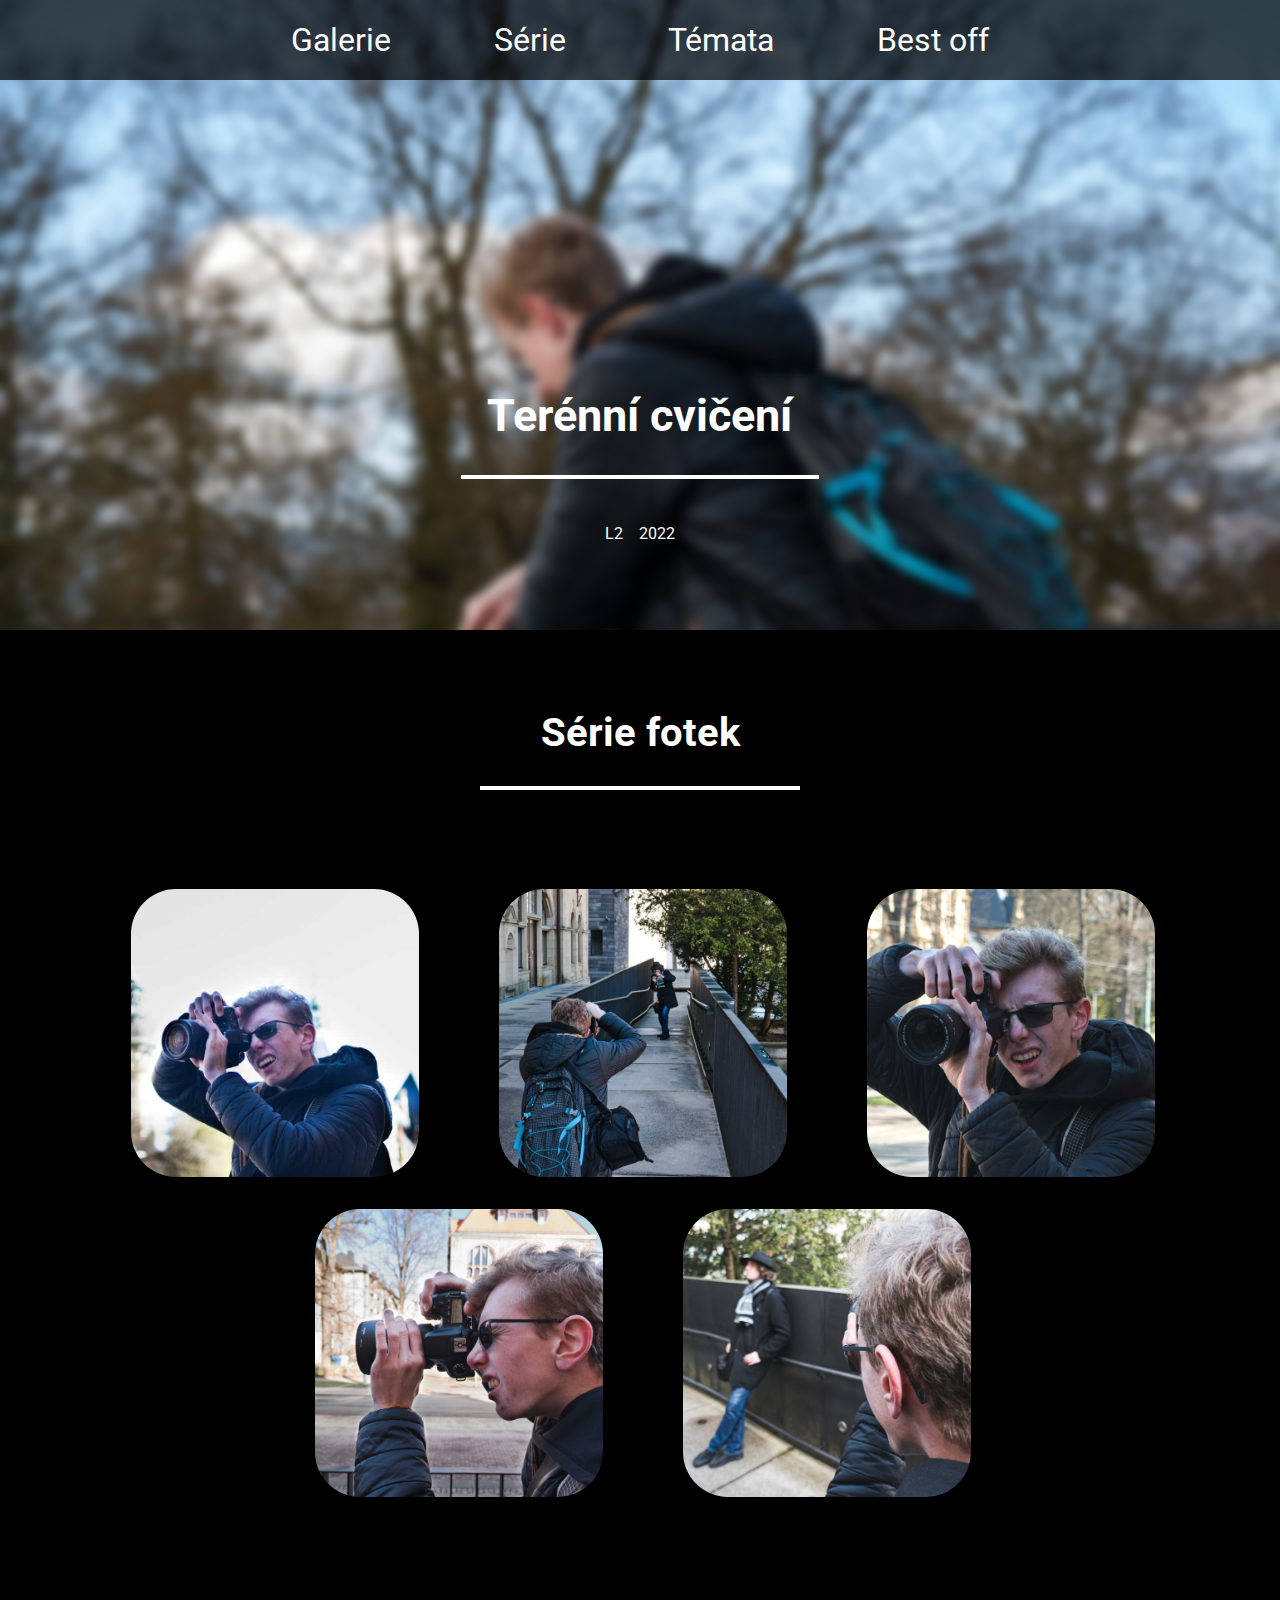
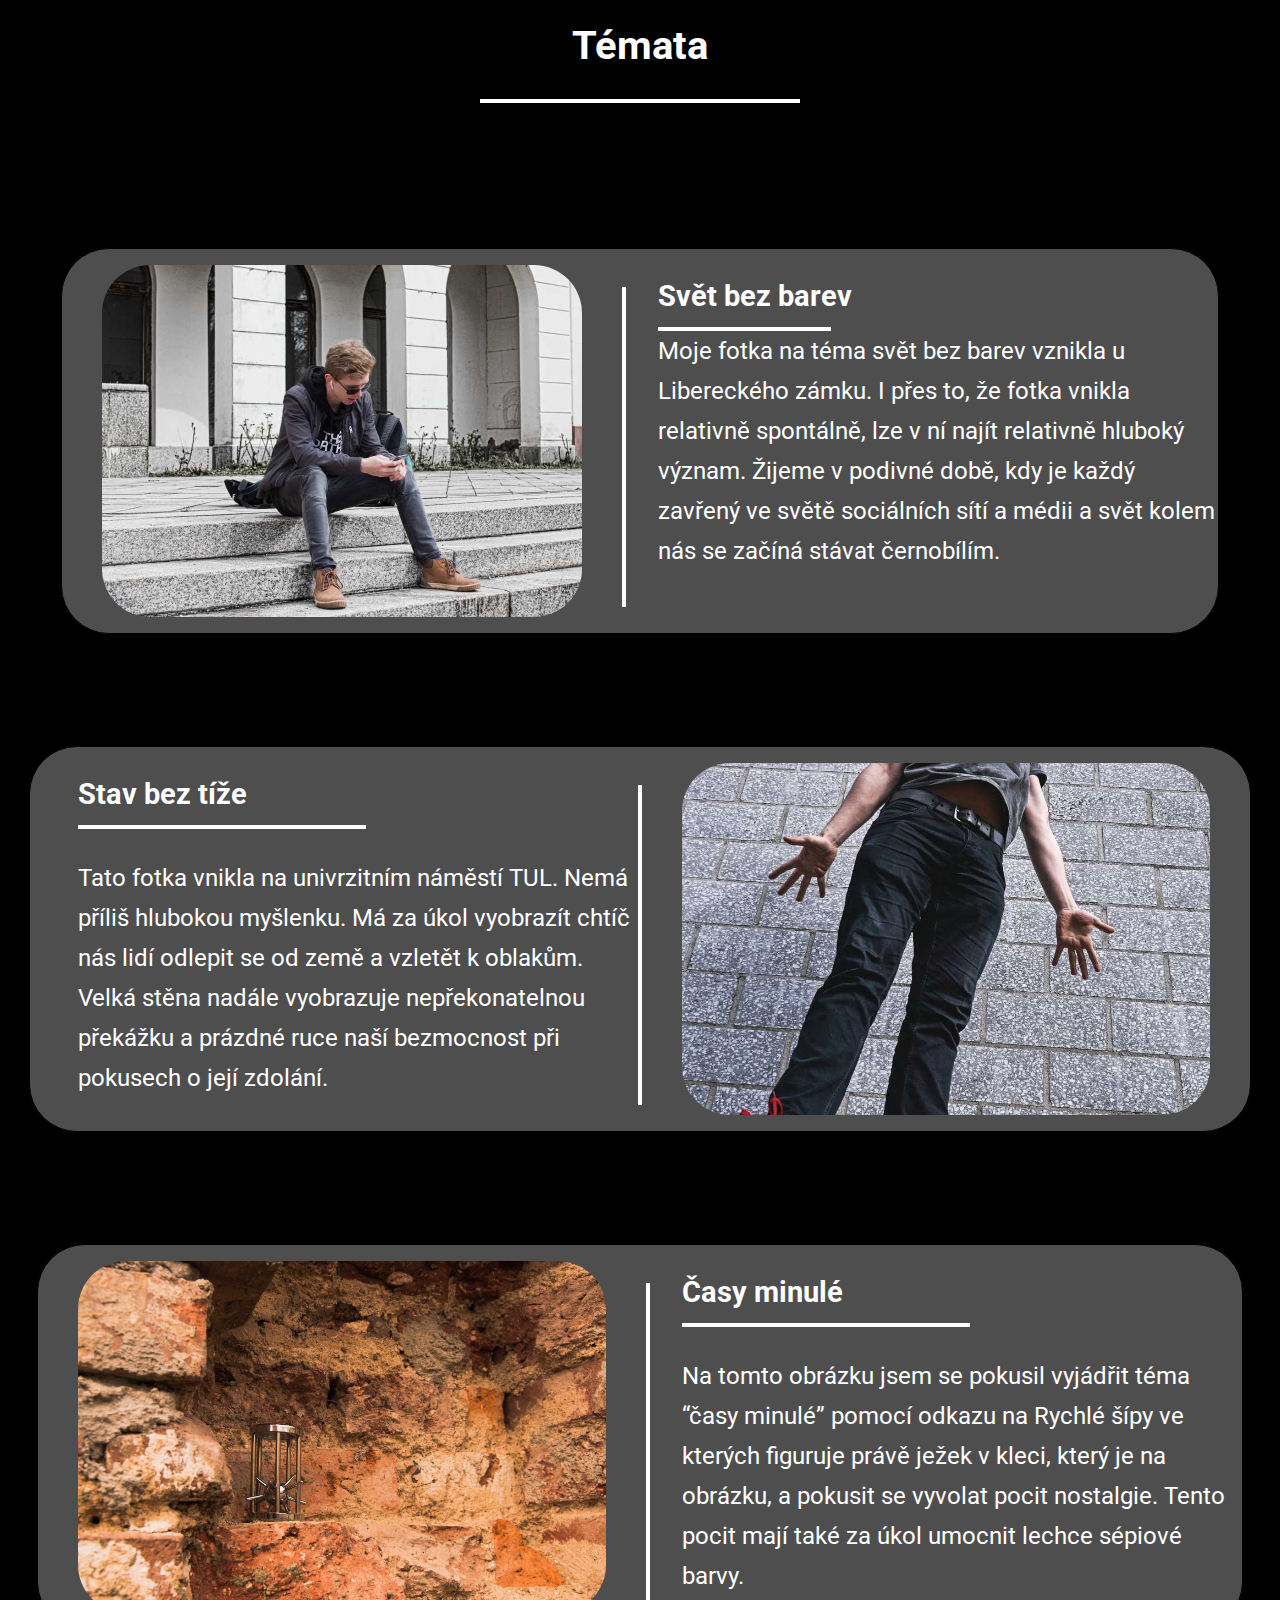
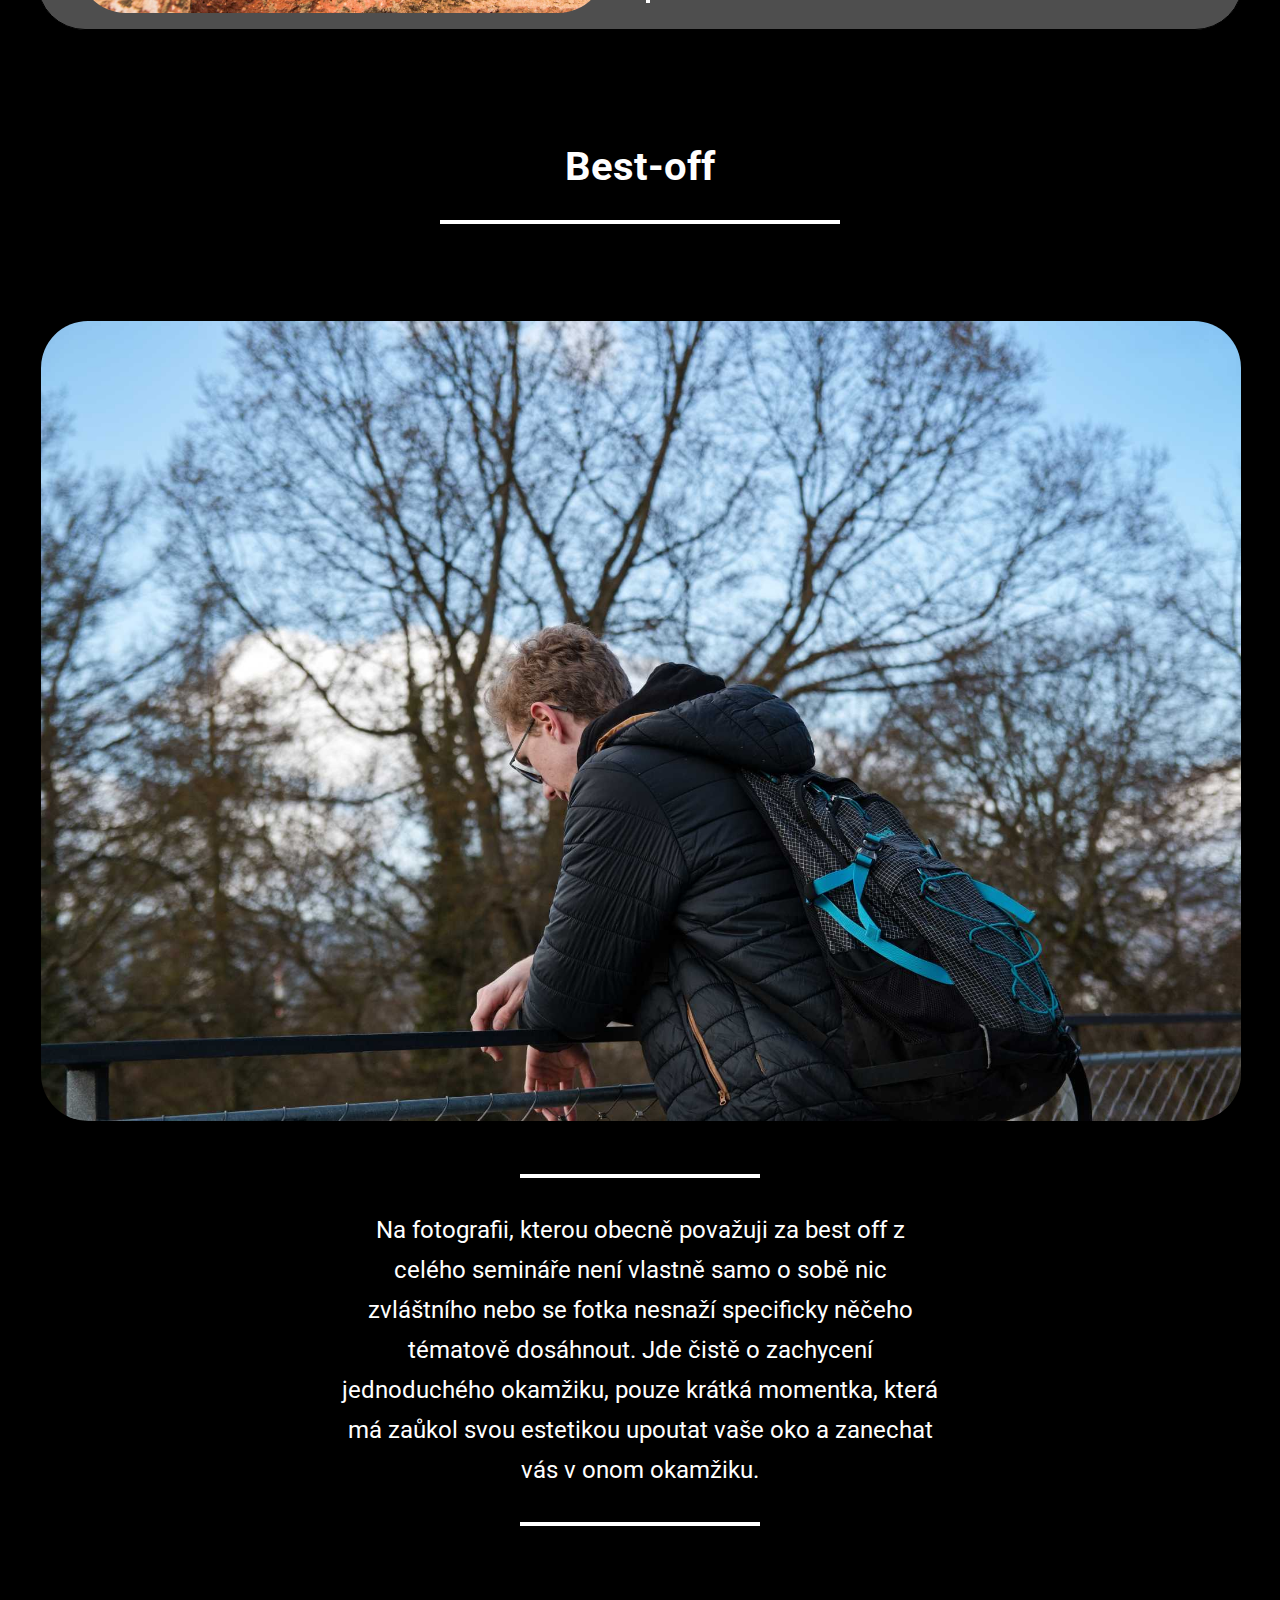
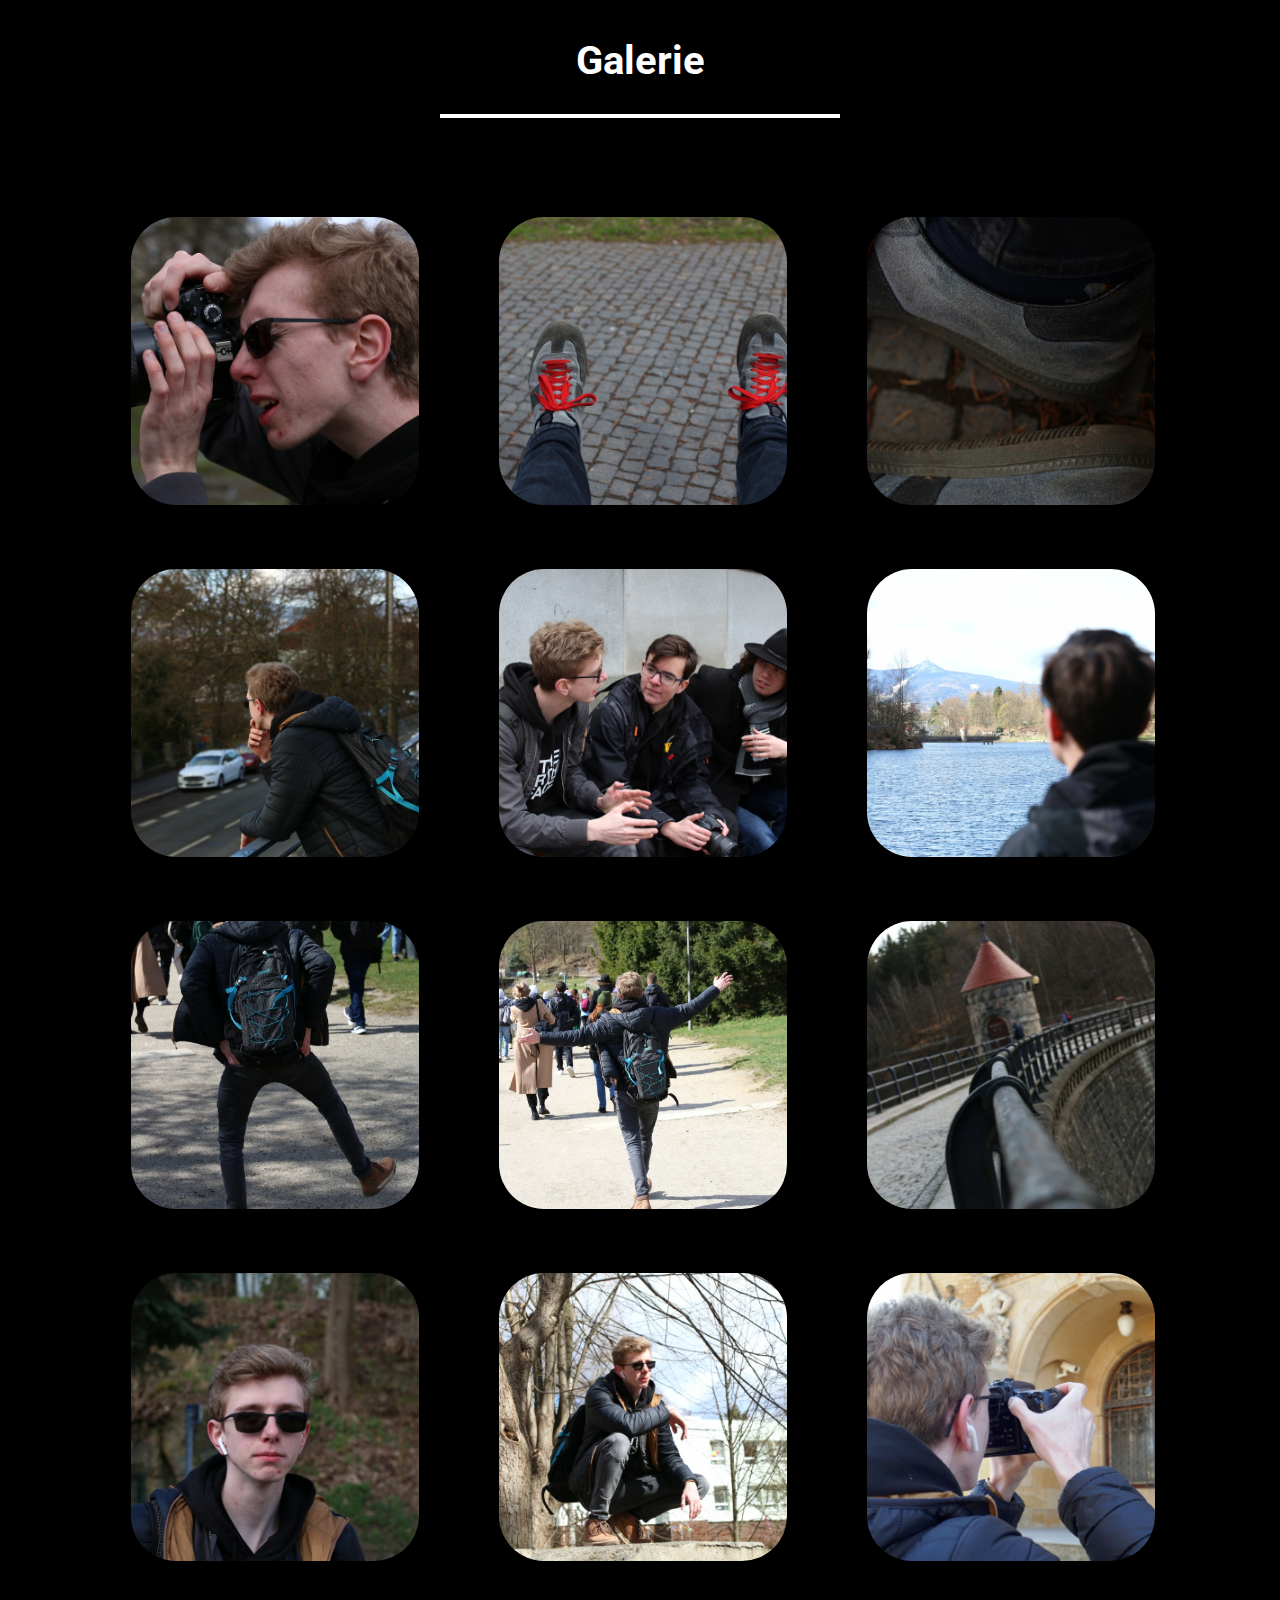
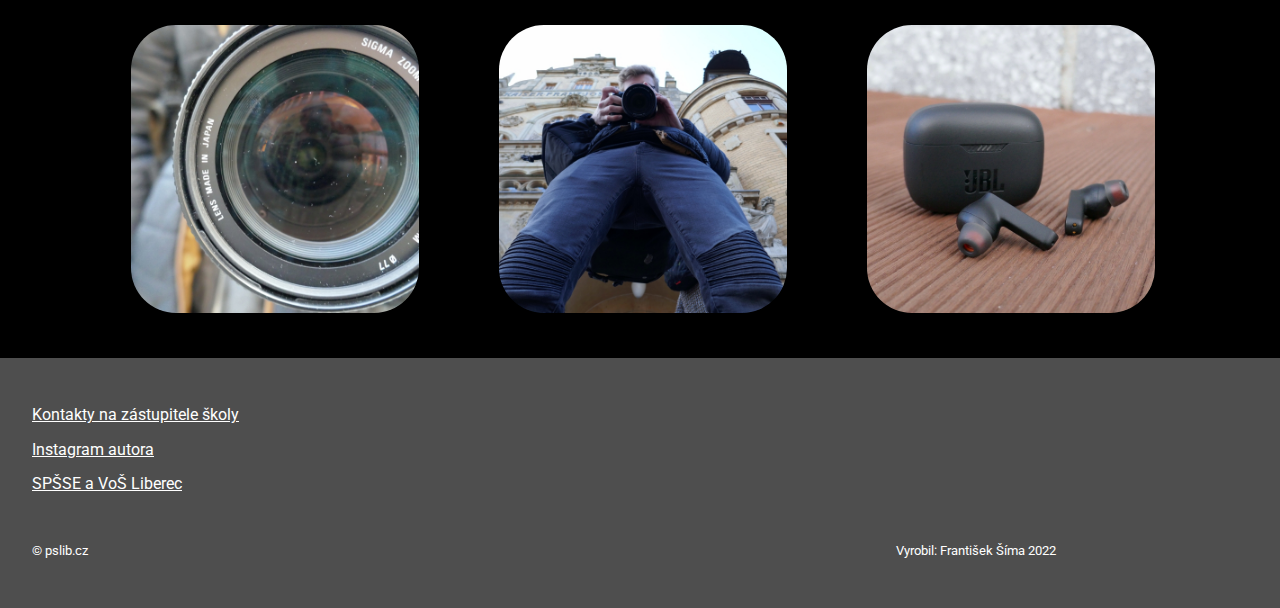
<file: web_terenni_cviceni_Sima/1 projekt/html/index.html>
<!DOCTYPE html>
<html lang="cs">
<head>
    <meta charset="UTF-8">
    <meta http-equiv="X-UA-Compatible" content="IE=edge">
    <meta name="viewport" content="width=device-width, initial-scale=1.0">
    <title>Document</title>
    <link rel="stylesheet" href="../css/notmalized.css">
    <link rel="stylesheet" href="../css/mobile.css">
    <link rel="stylesheet" href="../css/desktop.css">
    <link rel="preconnect" href="https://fonts.googleapis.com">
<link rel="preconnect" href="https://fonts.gstatic.com" crossorigin>
<link rel="preconnect" href="https://fonts.googleapis.com">
<link rel="preconnect" href="https://fonts.gstatic.com" crossorigin>
<link href="https://fonts.googleapis.com/css2?family=Oswald:wght@500&family=Roboto:ital,wght@0,100;0,300;0,400;0,500;0,700;0,900;1,100;1,300;1,400;1,500;1,700;1,900&display=swap" rel="stylesheet">
</head>
<body>
    <div class="body">
        <header id="top">
            <div class="nav">
                <div class="nav__top">
                    <div class="nav__navigace">
                            <p><a href="#galery">Galerie</a></p>
                            <p><a href="#serie">Série</a></p>
                            <p><a href="#themes">Témata</a></p>
                            <p><a href="#bestoff">Best off</a></p>
                    </div>
                </div>
            </div>
            <div class="nav__titel">
                    <h1 class="nav__titel--main">Terénní cvičení</h1>
                   <div class="nav__titel--bottom">
                        <p class="nav__titel--L2">L2</p>
                        <p class="nav__titel--2022">2022</p>
                   </div>
            </div>
        </header>
        <main>
            <div id="serie" class="series">
                <header>
                    <h2 class="series__header">Série fotek</h2>
                </header>
                <div class="series__photo--wraper">
                    <figure class="series__photo">
                        <a href="../photo/sima_serie_foto1.jpg"><img src="../photo/sima_serie_foto1(1).jpg" alt="Štěpán Bumbálek drží foťák ze oředu"></a>
                    </figure>
                    <figure class="series__photo">
                        <a href="../photo/sima_serie_foto2.jpg"><img src="../photo/sima_serie_foto2(1).jpg" alt="Štěpán Bumbálek drží foťák ze zadu"></a>
                    </figure>
                    <figure class="series__photo">
                        <a href="../photo/sima_serie_foto3.jpg"><img src="../photo/sima_serie_foto3(1).jpg" alt="Štěpán Bumbálek drží foťák ze předu (zoom)"></a>
                    </figure>
                    <figure class="series__photo">
                        <a href="../photo/sima_serie_foto4.jpg"><img src="../photo/sima_serie_foto4(1).jpg" alt="Štěpán Bumbálek drží foťák z boku (zoom)"></a>
                    </figure>
                    <figure class="series__photo">
                        <a href="../photo/sima_serie_foto5.jpg"><img src="../photo/sima_serie_foto5(1).jpg" alt="Štěpán Bumbálek drží foťák ze zadu (zoom)"></a>
                    </figure>
                </div>
            </div>
            <div id="themes" class="themes">
                <header>  
                    <h2 class="themes__header">Témata</h2>
                </header>
                <section class="themes__bw">
                    <figure class="themes__bw--photo">
                       <a href="../photo/sima_svet_bez_barev.jpg"><img src="../photo/sima_svet_bez_barev(1).jpg" alt="Fotka na téma: Svět bez barev"></a>
                    </figure>
                    <div class="themes__bw--article">
                        <header>
                            <h3 class="themes__bw--header">Svět bez barev</h3>
                        </header>
                        <p class="themes__bw--text textsize">
                            Moje fotka na téma svět bez barev vznikla u 
                            Libereckého zámku. I přes to, že fotka vnikla 
                            relativně spontálně,  lze v ní najít relativně 
                            hluboký význam.
                            Žijeme v podivné době, kdy je každý zavřený ve 
                            světě sociálních sítí a médii a svět kolem nás 
                            se začíná stávat černobílím.
                        </p>
                    </div>
                </section>
                <section class="themes__gravity">
                    <figure class="themes__gravity--photo">
                        <a href="../photo/sima_stav_bez_tize.jpg"><img src="../photo/sima_stav_bez_tize(1).jpg" alt="Fotka na téma: Stav bez tíže"></a>
                    </figure>
                    <div class="themes__gravity--article">
                        <header>
                            <h3 class="themes__gravity--header">Stav bez tíže</h3>
                        </header>
                        <p class="themes__gravity--text textsize">
                            Tato fotka vnikla na univrzitním náměstí TUL.
                            Nemá příliš hlubokou myšlenku. Má za úkol 
                            vyobrazít chtíč nás lidí odlepit se od země
                            a vzletět k oblakům. Velká stěna nadále
                            vyobrazuje nepřekonatelnou překážku a
                            prázdné ruce naší bezmocnost při pokusech
                            o její zdolání.
                        </p>
                    </div>
                </section>
                <section class="themes__time">
                    <figure class="themes__time--photo">
                        <a href="../photo/sima_casy_minule.jpg"><img src="../photo/sima_casy_minule(1).jpg" alt="Fotjana téma: Časy minulé"></a>
                    </figure>
                    <div class="themes__time--article">
                        <header>
                            <h3 class="themes__time--header">Časy minulé</h3>
                        </header>
                        <p class="themes__time--text textsize">
                            Na tomto obrázku jsem se pokusil
                            vyjádřit téma “časy minulé” pomocí
                            odkazu na Rychlé šípy ve kterých
                            figuruje právě ježek v kleci, který
                            je na obrázku, a pokusit se vyvolat
                            pocit nostalgie. Tento pocit mají
                            také za úkol umocnit lechce sépiové barvy.
                        </p>
                    </div>
                </section>
            </div>
            <div id="bestoff" class="bestoff">
                <header>
                    <h2 class="bestoff__header">Best-off</h2>
                </header>
                <div class="bestoff__artickle">
                    <figure class="bestoff__photo">
                        <a href="../photo/21_sima.jpg"><img src="../photo/21_sima(1).jpg" alt="Nejlepší fotka ze semináře"></a>
                    </figure>
                    <p class="bestoff__text textsize">
                        Na fotografii, kterou obecně považuji
                        za best off z celého semináře není vlastně
                        samo o sobě nic zvláštního nebo se fotka
                        nesnaží specificky něčeho tématově dosáhnout.
                        Jde čistě o zachycení jednoduchého okamžiku,
                        pouze krátká momentka, která má zaůkol svou
                        estetikou upoutat vaše oko a zanechat vás
                        v onom okamžiku.
                    </p>
                </div>
            </div>
            <div id="galery" class="galery">
                <header>
                    <h2 class="galery__header">Galerie</h2>
                </header>
                <div class="galery__photo--wraper">
                    <figure class="galery__photo">
                        <a href="../photo/galery/1(1).JPG"><img src="../photo/galery/1(2).jpg" alt="Štěpán Bumbálek s foťákem"></a>
                    </figure>
                    <figure class="galery__photo">
                        <a href="../photo/galery/2(1).JPG"><img src="../photo/galery/2(2).jpg" alt="Fotka nohou"></a>
                    </figure>
                    <figure class="galery__photo">
                        <a href="../photo/galery/3(1).JPG"><img src="../photo/galery/3(2).jpg" alt="Fotka bot"></a>
                    </figure>
                    <figure class="galery__photo">
                        <a href="../photo/galery/5(1).JPG"><img src="../photo/galery/5(2).jpg" alt="Štěpán Bumbálek hledí do dáli"></a>
                    </figure>
                    <figure class="galery__photo">
                        <a href="../photo/galery/8(1).JPG"><img src="../photo/galery/8(2).jpg" alt="Tři mladí muži konverzují"></a>
                    </figure>
                    <figure class="galery__photo">
                        <a href="../photo/galery/9(1).JPG"><img src="../photo/galery/9(2).jpg" alt="Dominik lazna hledí na přehradu"></a>
                    </figure>
                    <figure class="galery__photo">
                        <a href="../photo/galery/10(1).JPG"><img src="../photo/galery/10(2).jpg" alt="Štěpán Bumbálek si vytahuje kalhoty"></a>
                    </figure>
                    <figure class="galery__photo">
                        <a href="../photo/galery/11(1).JPG"><img src="../photo/galery/11(2).jpg" alt="Štěpán Bumbálek radostně kráčí s rostaženýma rukama"></a>
                    </figure>
                    <figure class="galery__photo">
                        <a href="../photo/galery/12(1).JPG"><img src="../photo/galery/12(2).jpg" alt="Pohled na libereckou přehradu"></a>
                    </figure>
                    <figure class="galery__photo">
                        <a href="../photo/galery/13(1).JPG"><img src="../photo/galery/13(2).jpg" alt="Štěpán Bumbálek se zatmavenými brýlemi a seriózním výrazem"></a>
                    </figure>
                    <figure class="galery__photo">
                        <a href="../photo/galery/16(1).JPG"><img src="../photo/galery/16(2).jpg" alt="Štěpán bumbálek dřepí na betonové kostce"></a>
                    </figure>
                    <figure class="galery__photo">
                        <a href="../photo/galery/17(1).JPG"><img src="../photo/galery/17(2).jpg" alt="Štěpán Bumbálek fotí Galerii Liberec"></a>
                    </figure>
                    <figure class="galery__photo">
                        <a href="../photo/galery/18(1).JPG"><img src="../photo/galery/18(2).jpg" alt="Čočka fotoaparádu"></a>
                    </figure>
                    <figure class="galery__photo">
                        <a href="../photo/galery/19(1).JPG"><img src="../photo/galery/19(2).jpg" alt="Pohled na Štěpána Bumbálka ze spoda"></a>
                    </figure>
                    <figure class="galery__photo">
                        <a href="../photo/galery/20(1).JPG"><img src="../photo/galery/20(2).jpg" alt="Sluchátka JBL "></a>
                    </figure>
                </div>
            </div>
        </main>
        <footer>
            <div>
                <p><a href="https://pslib.cz/kontakty/zamestnanci/page_1508:1">Kontakty na zástupitele školy</a></p>
                <p><a href="https://www.instagram.com/fanda.sima/">Instagram autora</a></p>
                <p><a href="https://pslib.cz/">SPŠSE a VoŠ Liberec</a></p>
            </div>
            <div class="copyright">   
                <p><small>© pslib.cz</small></p>
                <p><small>Vyrobil: František Šíma 2022</small></p>
            </div>
        </footer>
    </div>
    
</body>
</html>
</file>
<file: web_terenni_cviceni_Sima/1 projekt/css/mobile.css>
/*hlavička*/
@media only screen and (max-width: 1100px) {

html {
    background-color: rgb(0, 0, 0);
    color: white;
    font-family: 'Roboto', sans-serif;
}

h1{
    font-size: 2rem;
}

h2 {
    font-size: 1.5rem;
}



/*-------------------------------------------------------------------------------------------------------------------------------------------------------------------*/

/*navigace*/
.nav {
    display: flex;
    flex-direction: row;
    justify-content: space-between;
    background-image: url(../photo/21_sima_blur.jpg);
    background-position: top center;
    background-size: 100% auto ;
    background-repeat: no-repeat;
    height: 70vw;
    position: relative;
}

    .nav__top {
        display: flex;
        flex-direction: row;
        justify-content: center;
        background-color: rgba(0, 0, 0, 0.705);
        width: 100%;
        height: 15vw;
        align-items: center ;
    }
        .nav__navigace {
            display: flex;
            flex-direction: row;
            justify-content: space-around;
            width: 25em;
            font-size: large;
            text-decoration: none;
            color: white;
        }

            .nav__navigace a {
                text-decoration: none;
                color: white;
            }

        .nav__titel {
            display: flex;
            flex-direction: column;
            justify-content: center;
            align-items: center;
            position: absolute;
            top: 28vw;
            left: 0; 
            right: 0;
            
        }

            .nav__titel--main {
                display: flex;
                flex-direction: column;
                align-items: center;
                margin: 0.25em;
                font-size: larger;
            }

                .nav__titel--main::after {
                    content: "";
                    width: 6em;
                    height: 2px;
                    background-color: white;
                    border: hidden;
                    margin-top: 0.5em;
                }

            .nav__titel--bottom {   
                display: flex;
                flex-direction: row;
                gap: 1em;
            }

/*------------------------------------------------------------------------------------------------------------------------------------------------------------------*/

/*sekce 1 "Série fotek"*/
.series {
    text-align: center;
    margin-top: 5em;
}

    .series__header {
        display: flex;
        flex-direction: column;
        align-items: center;
        margin-bottom: 2em;
    }

        .series__header::after {
            content: "";
            width: 6em;
            height: 4px;
            background-color: white;
            border: hidden;
            margin-top: 0.75em;
        }


    .series__photo--wraper {
        display: flex;
        flex-direction: row;
        flex-wrap: wrap;
        flex-shrink: 0;
        justify-content: center;
        text-align: center;
    }

        .series__photo--wraper figure {
            height: var(--height);
            width: var(--width);
            min-width: var(--width);
                                                                
            /*    flex-basis: calc(100% / 4 - 2*2px ); */
        }

        .series__photo--wraper img {
            width: 100%;
            height: 100%;
            border: solid black;
            border-radius: 3em;
            object-fit: cover;
            flex-basis: 300px;
        }

        .series__photo--wraper {
            --height: 80vw;
            --width: 80vw;
        }

/*-----------------------------------------------------------------------------------------------------------------------------*/
                           
/*sekce 2. "Témata"*/

.textsize {
    text-align: center;
    font-size: 1rem;
    line-height: 25px;
}

.themes {
    display: flex;
    flex-direction: column;
    align-items: center;
    margin-top: 5em;
    margin-bottom: 5em;
    gap: 7em;
}

    .themes__header {
        display: flex;
        flex-direction: column;
        align-items: center;
    }

        .themes__header::after {
            content: "";
            width: 6em;
            height: 4px;
            background-color: white;
            border: hidden;
            margin-top: 0.75em;
        }

/*Téma: Svět bez barev*/            /*------------*/                       /*------------*/            /*------------*/                       /*------------*/            /*------------*/                       /*------------*/            /*------------*/                       /*------------*/            /*------------*/                       /*------------*/            /*------------*/                       /*------------*/            /*------------*/                       /*------------*/

    .themes__bw {
        display: flex;
        flex-direction: column;
        background-color: #4E4E4E;
        width: 75vw;
        height: 40em;
        border: solid 1px black;
        border-radius: 3em;
        justify-content: space-evenly;
        align-items: center;
        
    }

        .themes__bw::after {
            content: "";
            width: 60vw;
            height: 2px;
            background-color: white;
            border: hidden;
            margin-top: 0.75em;
            order: 2;
        }

        .themes__bw figure {
            height: 11em;
            width: 60vw;
            flex-shrink: 0;
            order: 1;
        }

            .themes__bw img {
                width: 100%;
                height: 100%;
                border: hidden black;
                border-radius: 3em;
                object-fit: cover;

            }

        .themes__bw--article {
            display: flex;
            flex-direction: column;
            align-items: center;
            max-width: 35em;
            order: 3;
            margin: 1em;
        }

        .themes__bw--header {
            display: flex;
            flex-direction: column;
            align-items: center;
            margin-bottom: 0em;
        }

            .themes__bw--header::after {
                content: "";
                max-width: 10em;
                height: 4px;
                background-color: white;
                border: hidden;
                margin-top: 0.5em;
            }

/*Téma: Stav bez tíže*/            /*------------*/                       /*------------*/            /*------------*/                       /*------------*/            /*------------*/                       /*------------*/            /*------------*/                       /*------------*/            /*------------*/                       /*------------*/            /*------------*/                       /*------------*/            /*------------*/                       /*------------*/

    .themes__gravity {
        display: flex;
        flex-direction: column;
        background-color: #4E4E4E;
        width: 75vw;
        height: 40em;
        border: solid 1px black;
        border-radius: 3em;
        justify-content: space-evenly;
        align-items: center;
        
    }

        .themes__gravity::after {
            content: "";
            width: 60vw;
            height: 2px;
            background-color: white;
            border: hidden;
            margin-top: 0.75em;
            order: 2;
        }

        .themes__gravity figure {
            height: 11em;
            width: 60vw;
            flex-shrink: 0;
            order: 1;
        }

            .themes__gravity img {
                width: 100%;
                height: 100%;
                border: hidden black;
                border-radius: 3em;
                object-fit: cover;

            }

        .themes__gravity--article {
            display: flex;
            flex-direction: column;
            align-items: center;
            max-width: 35em;
            order: 3;
            margin: 1em;
        }

        .themes__gravity--header {
            display: flex;
            flex-direction: column;
            align-items: center;
            margin-bottom: 0em;
        }

            .themes__gravity--header::after {
                content: "";
                max-width: 10em;
                height: 4px;
                background-color: white;
                border: hidden;
                margin-top: 0.5em;
            }

/*Téma: Časy minulé*/            /*------------*/                       /*------------*/            /*------------*/                       /*------------*/            /*------------*/                       /*------------*/            /*------------*/                       /*------------*/            /*------------*/                       /*------------*/

    .themes__time {
        display: flex;
        flex-direction: column;
        background-color: #4E4E4E;
        width: 75vw;
        height: 40em;
        border: solid 1px black;
        border-radius: 3em;
        justify-content: space-evenly;
        align-items: center;
        
    }

        .themes__time::after {
            content: "";
            width: 60vw;
            height: 2px;
            background-color: white;
            border: hidden;
            margin-top: 0.75em;
            order: 2;
        }

        .themes__time figure {
            height: 11em;
            width: 60vw;
            flex-shrink: 0;
            order: 1;
        }

            .themes__time img {
                width: 100%;
                height: 100%;
                border: hidden black;
                border-radius: 3em;
                object-fit: cover;

            }

        .themes__time--article {
            display: flex;
            flex-direction: column;
            align-items: center;
            max-width: 35em;
            order: 3;
            margin: 1em;
        }

        .themes__time--header {
            display: flex;
            flex-direction: column;
            align-items: center;
            margin-bottom: 0em;
        }

            .themes__time--header::after {
                content: "";
                max-width: 10em;
                height: 4px;
                background-color: white;
                border: hidden;
                margin-top: 0.5em;
            }

/*----------------------------------------------------------------------------------------------------------------------------------------------------------------------------*/


.bestoff {
    display: flex;
    flex-direction: column;
    align-items: center;
}

    .bestoff__header {
        display: flex;
        flex-direction: column;
        align-items: center;
        margin-bottom: 2em;
    }

        .bestoff__header::after {
            content: "";
            width: 6em;
            height: 4px;
            background-color: white;
            border: hidden;
            margin-top: 0.75em;
        }

    .bestoff__artickle {
        display: flex;
        flex-direction: column;
        align-items: center;
    }

        .bestoff__photo {
            width: 80vw;
            height: 60vw;
        }

            .bestoff__artickle img {
                border: black solid 1px;
                border-radius: 3em;
                width: 100%;
                height: 100%;
                object-fit: cover;
            }

        .bestoff__text {
            text-align: center;
            width: 80vw;
            order: 1;
        }

            .bestoff__artickle::after {
                content: "";
                width: 15em;
                height: 4px; 
                background-color: white;
                border: hidden;
                margin: 2em 0 2em 0;
                order: 0;
            }

            .bestoff__artickle::before {
                content: "";
                width: 15em;
                height: 4px; 
                background-color: white;
                border: hidden;
                margin: 2em 0 2em 0;
                order: 2;
            }


/*----------------------------------------------------------------------------------------------------------*/            

/*Galerie*/

.galery {
    text-align: center;
    margin-top: 5em;
}

    .galery__header {
        display: flex;
        flex-direction: column;
        align-items: center;
        margin-bottom: 2em;
    }

        .galery__header::after {
            content: "";
            width: 6em;
            height: 4px;
            background-color: white;
            border: hidden;
            margin-top: 0.75em;
        }


    .galery__photo--wraper {
        display: flex;
        flex-direction: row;
        flex-wrap: wrap;
        flex-shrink: 0;
        justify-content: center;
        text-align: center;
    }

        .galery__photo--wraper figure {
            height: var(--height);
            width: var(--width);
            min-width: var(--width);
            margin-bottom: 3em;
                                                                
            /*    flex-basis: calc(100% / 4 - 2*2px ); */
        }

        .galery__photo--wraper img {
            width: 100%;
            height: 100%;
            border: solid black;
            border-radius: 3em;
            object-fit: cover;
            flex-basis: 300px;
        }

        .galery__photo--wraper {
            --height: 80vw;
            --width: 80vw
        }
        footer {
            background-color: #4E4E4E;
            padding: 2em;
            color: white;
            margin: 0;
        }
    
        footer a {
            color: white;
            text-decoration: underline white;
        }
    
        .copyright {
            margin-top: 2em;
            margin-right: 0;
            width: 80vw;
            display: flex;
            flex-direction: row;
            justify-content: space-between;
        }
    }
</file>
<file: web_terenni_cviceni_Sima/1 projekt/css/desktop.css>
/*hlavička*/
@media only screen and (min-width: 1100px) {
    

html {
    background-color: rgb(0, 0, 0);
    color: white;
    font-family: 'Roboto', sans-serif;
}

h1{
    font-size: 2.8rem;
}

h2 {
    font-size: 2.5rem;
}

h3 {
    font-size: 1.8rem;
}



/*-------------------------------------------------------------------------------------------------------------------------------------------------------------------*/

/*navigace*/
.nav {
    display: flex;
    flex-direction: row;
    justify-content: space-between;
    background-image: url(../photo/21_sima_blur.jpg);
    background-position: center;
    background-size: 100% auto ;
    background-repeat: no-repeat;
    height: 70vh;
    position: relative;
}

    .nav__top {
        display: flex;
        flex-direction: row;
        justify-content: center;
        background-color: rgba(0, 0, 0, 0.705);
        width: 100%;
        height: 5em;
        align-items: center ;
    }
        .nav__navigace {
            display: flex;
            flex-direction: row;
            justify-content: space-around;
            width: 25em;
            font-size: xx-large;
            text-decoration: none;
            color: white;
        }

            .nav__navigace a {
                text-decoration: none;
                color: white;
            }

        .nav__titel {
            display: flex;
            flex-direction: column;
            justify-content: center;
            align-items: center;
            position: absolute;
            top: 40%;
            left: 0; 
            right: 0;
            
        }

            .nav__titel--main {
                display: flex;
                flex-direction: column;
                align-items: center;
            }

                .nav__titel--main::after {
                    content: "";
                    width: 8em;
                    height: 4px;
                    background-color: white;
                    border: hidden;
                    margin-top: 0.75em;
                }

            .nav__titel--bottom {   
                display: flex;
                flex-direction: row;
                gap: 1em;
            }

/*------------------------------------------------------------------------------------------------------------------------------------------------------------------*/

/*sekce 1 "Série fotek"*/
.series {
    text-align: center;
    margin-top: 5em;
}

    .series__header {
        display: flex;
        flex-direction: column;
        align-items: center;
        margin-bottom: 2em;
    }

        .series__header::after {
            content: "";
            width: 8em;
            height: 4px;
            background-color: white;
            border: hidden;
            margin-top: 0.75em;
        }


    .series__photo--wraper {
        display: flex;
        flex-direction: row;
        flex-wrap: wrap;
        flex-shrink: 0;
        justify-content: center;
        text-align: center;
    }

        .series__photo--wraper figure {
            height: var(--height);
            width: var(--width);
            min-width: var(--width);
                                                                
            /*    flex-basis: calc(100% / 4 - 2*2px ); */
        }

        .series__photo--wraper img {
            width: 100%;
            height: 100%;
            border: solid black;
            border-radius: 3em;
            object-fit: cover;
            flex-basis: 300px;
        }

        .series__photo--wraper {
            --height: 18em;
            --width: 18em
        }

/*-----------------------------------------------------------------------------------------------------------------------------*/
                           
/*sekce 2. "Témata"*/

.textsize {
    font-size: 1.5rem;
    line-height: 40px;
    margin: 0;
}

.themes {
    display: flex;
    flex-direction: column;
    align-items: center;
    margin-top: 5em;
    margin-bottom: 5em;
    gap: 7em;
}

    .themes__header {
        display: flex;
        flex-direction: column;
        align-items: center;
    }

        .themes__header::after {
            content: "";
            width: 8em;
            height: 4px;
            background-color: white;
            border: hidden;
            margin-top: 0.75em;
        }

/*Téma: Svět bez barev*/            /*------------*/                       /*------------*/            /*------------*/                       /*------------*/            /*------------*/                       /*------------*/            /*------------*/                       /*------------*/            /*------------*/                       /*------------*/            /*------------*/                       /*------------*/            /*------------*/                       /*------------*/

    .themes__bw {
        display: flex;
        background-color: #4E4E4E;
        max-width: 80em;
        max-height: 30em;
        border: solid 1px black;
        border-radius: 3em;
        justify-content: space-evenly;
        align-items: center;
        
    }

        .themes__bw::after {
            content: "";
            width: 4px;
            height: 20em;
            background-color: white;
            border: hidden;
            margin-top: 0.75em;
            order: 2;
        }

        .themes__bw figure {
            height: 22em;
            max-width: 33em;
            min-width: 18;
            width: 30em;
            flex-shrink: 0;
            min-width: var(--width);
            order: 1;
        }

            .themes__bw img {
                width: 100%;
                height: 100%;
                border: hidden black;
                border-radius: 3em;
                object-fit: cover;

            }

        .themes__bw--article {
            max-width: 35em;
            margin-bottom: 2em;
            order: 3;
            margin-left: 2em;
        }

        .themes__bw--header {
            display: flex;
            flex-direction: column;
            
            margin: 0;
        }

            .themes__bw--header::after {
                content: "";
                width: 6em;
                height: 4px;
                background-color:white;
                border: hidden;
                margin-top: 0.5em;
            }

/*Téma: Stav bez tíže*/            /*------------*/                       /*------------*/            /*------------*/                       /*------------*/            /*------------*/                       /*------------*/            /*------------*/                       /*------------*/            /*------------*/                       /*------------*/            /*------------*/                       /*------------*/            /*------------*/                       /*------------*/

    .themes__gravity {
        display: flex;
        background-color: #4E4E4E;
        max-width: 80em;
        max-height: 30em;
        border: solid 1px black;
        border-radius: 3em;
        justify-content: space-evenly;
        align-items: center;
        
    }

        .themes__gravity::after {
            content: "";
            width: 4px;
            height: 20em;
            background-color: white;
            border: hidden;
            margin-top: 0.75em;
            order: 2;
        }

        .themes__gravity figure {
            height: 22em;
            width: 33em;
            min-width: 60em;
            flex-shrink: 0;
            min-width: var(--width);
            order: 3;
        }

            .themes__gravity img {
                width: 100%;
                height: 100%;
                border: hidden black;
                border-radius: 3em;
                object-fit: cover;
            }

        .themes__gravity--article {
            max-width: 35em;
            margin-bottom: 2em;
            order: 1;
            margin-left: 3em;
        }

        .themes__gravity--header {
            display: flex;
            flex-direction: column;
            margin-bottom: 1em;
        }

            .themes__gravity--header::after {
                content: "";
                width: 10em;
                height: 4px;
                background-color: white;
                border: hidden;
                margin-top: 0.5em;
            }

/*Téma: Časy minulé*/            /*------------*/                       /*------------*/            /*------------*/                       /*------------*/            /*------------*/                       /*------------*/            /*------------*/                       /*------------*/            /*------------*/                       /*------------*/

    .themes__time {
        display: flex;
        background-color: #4E4E4E;
        max-width: 80em;
        max-height: 30em;
        border: solid 1px black;
        border-radius: 3em;
        justify-content: space-evenly;
        align-items: center;
       
    }

        .themes__time::after {
            content: "";
            width: 4px;
            height: 20em;
            background-color: white;
            border: hidden;
            margin-top: 0.75em;
            order: 2;
        }

        .themes__time figure {
            height: 22em;
            width: 33em;
            min-width: 600px;
            flex-shrink: 0;
            min-width: var(--width);
            order: 1;
        }

            .themes__time img {
                width: 100%;
                height: 100%;
                border: hidden black;
                border-radius: 3em;
                object-fit: cover;
            }

        .themes__time--article {
            max-width: 35em;
            margin-bottom: 2em;
            order: 3;
            margin-left: 2em;
        }

        .themes__time--header {
            display: flex;
            flex-direction: column;
            margin-bottom: 1em;
        }

            .themes__time--header::after {
                content: "";
                width: 10em;
                height: 4px;
                background-color: white;
                border: hidden;
                margin-top: 0.5em;
            }

/*----------------------------------------------------------------------------------------------------------------------------------------------------------------------------*/


.bestoff {
    display: flex;
    flex-direction: column;
    align-items: center;
}

    .bestoff__header {
        display: flex;
        flex-direction: column;
        align-items: center;
        margin-bottom: 2em;
    }

        .bestoff__header::after {
            content: "";
            width: 10em;
            height: 4px;
            background-color: white;
            border: hidden;
            margin-top: 0.75em;
        }

    .bestoff__artickle {
        display: flex;
        flex-direction: column;
        align-items: center;
    }

        .bestoff__photo {
            max-width: 90em;
            max-height: 60em;
        }

            .bestoff__artickle img {
                border: black solid 1px;
                border-radius: 3em;
                width: 100%;
                height: 100%;
                object-fit: cover;
            }

        .bestoff__text {
            text-align: center;
            width: 25em;
            order: 1;
        }

            .bestoff__artickle::after {
                content: "";
                width: 15em;
                height: 4px; 
                background-color: white;
                border: hidden;
                margin: 2em 0 2em 0;
                order: 0;
            }

            .bestoff__artickle::before {
                content: "";
                width: 15em;
                height: 4px; 
                background-color: white;
                border: hidden;
                margin: 2em 0 2em 0;
                order: 2;
            }


/*----------------------------------------------------------------------------------------------------------*/            

/*Galerie*/

.galery {
    text-align: center;
    margin-top: 5em;
}

    .galery__header {
        display: flex;
        flex-direction: column;
        align-items: center;
        margin-bottom: 2em;
    }

        .galery__header::after {
            content: "";
            width: 10em;
            height: 4px;
            background-color: white;
            border: hidden;
            margin-top: 0.75em;
        }


    .galery__photo--wraper {
        display: flex;
        flex-direction: row;
        flex-wrap: wrap;
        flex-shrink: 0;
        justify-content: center;
        text-align: center;
    }

        .galery__photo--wraper figure {
            height: var(--height);
            width: var(--width);
            min-width: var(--width);
            margin-bottom: 3em;
                                                                
            /*    flex-basis: calc(100% / 4 - 2*2px ); */
        }

        .galery__photo--wraper img {
            width: 100%;
            height: 100%;
            border: solid black;
            border-radius: 3em;
            object-fit: cover;
            flex-basis: 300px;
        }

        .galery__photo--wraper {
            --height: 18em;
            --width: 18em
        }
            
            
    }       
    footer {
        background-color: #4E4E4E;
        padding: 2em;
        color: white;
        margin: 0;
    }

    footer a {
        color: white;
        text-decoration: underline white;
    }

    .copyright {
        margin-top: 2em;
        margin-right: 0;
        width: 80vw;
        display: flex;
        flex-direction: row;
        justify-content: space-between;
    }
</file>
<file: web_terenni_cviceni_Sima/1 projekt/css/notmalized.css>
/*! normalize.css v8.0.1 | MIT License | github.com/necolas/normalize.css */

/* Document
   ========================================================================== */

/**
 * 1. Correct the line height in all browsers.
 * 2. Prevent adjustments of font size after orientation changes in iOS.
 */

 html {
    line-height: 1.15; /* 1 */
    -webkit-text-size-adjust: 100%; /* 2 */
  }
  
  /* Sections
     ========================================================================== */
  
  /**
   * Remove the margin in all browsers.
   */
  
  body {
    margin: 0;
  }
  
  /**
   * Render the `main` element consistently in IE.
   */
  
  main {
    display: block;
  }
  
  /**
   * Correct the font size and margin on `h1` elements within `section` and
   * `article` contexts in Chrome, Firefox, and Safari.
   */
  
  h1 {
    font-size: 2em;
    margin: 0.67em 0;
  }
  
  /* Grouping content
     ========================================================================== */
  
  /**
   * 1. Add the correct box sizing in Firefox.
   * 2. Show the overflow in Edge and IE.
   */
  
  hr {
    box-sizing: content-box; /* 1 */
    height: 0; /* 1 */
    overflow: visible; /* 2 */
  }
  
  /**
   * 1. Correct the inheritance and scaling of font size in all browsers.
   * 2. Correct the odd `em` font sizing in all browsers.
   */
  
  pre {
    font-family: monospace, monospace; /* 1 */
    font-size: 1em; /* 2 */
  }
  
  /* Text-level semantics
     ========================================================================== */
  
  /**
   * Remove the gray background on active links in IE 10.
   */
  
  a {
    background-color: transparent;
  }
  
  /**
   * 1. Remove the bottom border in Chrome 57-
   * 2. Add the correct text decoration in Chrome, Edge, IE, Opera, and Safari.
   */
  
  abbr[title] {
    border-bottom: none; /* 1 */
    text-decoration: underline; /* 2 */
    text-decoration: underline dotted; /* 2 */
  }
  
  /**
   * Add the correct font weight in Chrome, Edge, and Safari.
   */
  
  b,
  strong {
    font-weight: bolder;
  }
  
  /**
   * 1. Correct the inheritance and scaling of font size in all browsers.
   * 2. Correct the odd `em` font sizing in all browsers.
   */
  
  code,
  kbd,
  samp {
    font-family: monospace, monospace; /* 1 */
    font-size: 1em; /* 2 */
  }
  
  /**
   * Add the correct font size in all browsers.
   */
  
  small {
    font-size: 80%;
  }
  
  /**
   * Prevent `sub` and `sup` elements from affecting the line height in
   * all browsers.
   */
  
  sub,
  sup {
    font-size: 75%;
    line-height: 0;
    position: relative;
    vertical-align: baseline;
  }
  
  sub {
    bottom: -0.25em;
  }
  
  sup {
    top: -0.5em;
  }
  
  /* Embedded content
     ========================================================================== */
  
  /**
   * Remove the border on images inside links in IE 10.
   */
  
  img {
    border-style: none;
  }
  
  /* Forms
     ========================================================================== */
  
  /**
   * 1. Change the font styles in all browsers.
   * 2. Remove the margin in Firefox and Safari.
   */
  
  button,
  input,
  optgroup,
  select,
  textarea {
    font-family: inherit; /* 1 */
    font-size: 100%; /* 1 */
    line-height: 1.15; /* 1 */
    margin: 0; /* 2 */
  }
  
  /**
   * Show the overflow in IE.
   * 1. Show the overflow in Edge.
   */
  
  button,
  input { /* 1 */
    overflow: visible;
  }
  
  /**
   * Remove the inheritance of text transform in Edge, Firefox, and IE.
   * 1. Remove the inheritance of text transform in Firefox.
   */
  
  button,
  select { /* 1 */
    text-transform: none;
  }
  
  /**
   * Correct the inability to style clickable types in iOS and Safari.
   */
  
  button,
  [type="button"],
  [type="reset"],
  [type="submit"] {
    -webkit-appearance: button;
  }
  
  /**
   * Remove the inner border and padding in Firefox.
   */
  
  button::-moz-focus-inner,
  [type="button"]::-moz-focus-inner,
  [type="reset"]::-moz-focus-inner,
  [type="submit"]::-moz-focus-inner {
    border-style: none;
    padding: 0;
  }
  
  /**
   * Restore the focus styles unset by the previous rule.
   */
  
  button:-moz-focusring,
  [type="button"]:-moz-focusring,
  [type="reset"]:-moz-focusring,
  [type="submit"]:-moz-focusring {
    outline: 1px dotted ButtonText;
  }
  
  /**
   * Correct the padding in Firefox.
   */
  
  fieldset {
    padding: 0.35em 0.75em 0.625em;
  }
  
  /**
   * 1. Correct the text wrapping in Edge and IE.
   * 2. Correct the color inheritance from `fieldset` elements in IE.
   * 3. Remove the padding so developers are not caught out when they zero out
   *    `fieldset` elements in all browsers.
   */
  
  legend {
    box-sizing: border-box; /* 1 */
    color: inherit; /* 2 */
    display: table; /* 1 */
    max-width: 100%; /* 1 */
    padding: 0; /* 3 */
    white-space: normal; /* 1 */
  }
  
  /**
   * Add the correct vertical alignment in Chrome, Firefox, and Opera.
   */
  
  progress {
    vertical-align: baseline;
  }
  
  /**
   * Remove the default vertical scrollbar in IE 10+.
   */
  
  textarea {
    overflow: auto;
  }
  
  /**
   * 1. Add the correct box sizing in IE 10.
   * 2. Remove the padding in IE 10.
   */
  
  [type="checkbox"],
  [type="radio"] {
    box-sizing: border-box; /* 1 */
    padding: 0; /* 2 */
  }
  
  /**
   * Correct the cursor style of increment and decrement buttons in Chrome.
   */
  
  [type="number"]::-webkit-inner-spin-button,
  [type="number"]::-webkit-outer-spin-button {
    height: auto;
  }
  
  /**
   * 1. Correct the odd appearance in Chrome and Safari.
   * 2. Correct the outline style in Safari.
   */
  
  [type="search"] {
    -webkit-appearance: textfield; /* 1 */
    outline-offset: -2px; /* 2 */
  }
  
  /**
   * Remove the inner padding in Chrome and Safari on macOS.
   */
  
  [type="search"]::-webkit-search-decoration {
    -webkit-appearance: none;
  }
  
  /**
   * 1. Correct the inability to style clickable types in iOS and Safari.
   * 2. Change font properties to `inherit` in Safari.
   */
  
  ::-webkit-file-upload-button {
    -webkit-appearance: button; /* 1 */
    font: inherit; /* 2 */
  }
  
  /* Interactive
     ========================================================================== */
  
  /*
   * Add the correct display in Edge, IE 10+, and Firefox.
   */
  
  details {
    display: block;
  }
  
  /*
   * Add the correct display in all browsers.
   */
  
  summary {
    display: list-item;
  }
  
  /* Misc
     ========================================================================== */
  
  /**
   * Add the correct display in IE 10+.
   */
  
  template {
    display: none;
  }
  
  /**
   * Add the correct display in IE 10.
   */
  
  [hidden] {
    display: none;
  }
</file>
